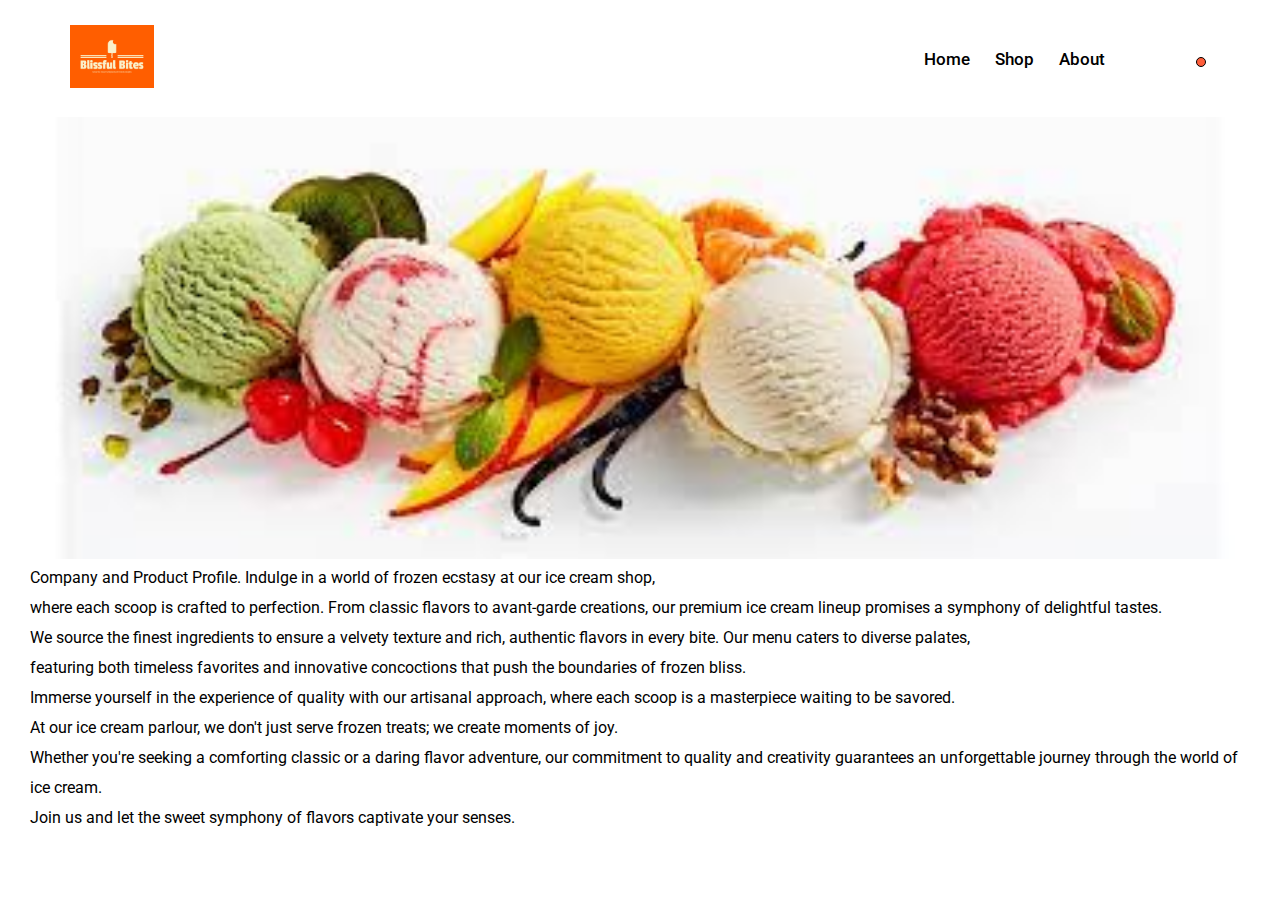
<file: about.html>
<!DOCTYPE html>
<html lang="en">
<head>
    <meta charset="UTF-8">
    <meta name="viewport" content="width=device-width, initial-scale=1.0">
    <title>Blissful Bites</title>
    <link rel="stylesheet" href="css/styles.css">
</head>
<body>
       <!-- ====== Header ====== -->
       <header class="header">
        <!-- ====== Navigation ====== -->
        <nav class="navbar">
          <div class="row container d-flex">
            <div class="logo">
              <img src="logo.png" alt="" width="10%"/>
            </div>
  
            <div class="nav-list d-flex">
              <a href="index.html">Home</a>
              <a href="shop/shop.html">Shop</a>
              <a href="about.html">About</a>
              <div class="close">
                <i class="bx bx-x"></i>
              </div>
              <a class="user-link">Login</a>
            </div>
  
            <div class="icons d-flex">
              <div class="icon d-flex"><i class="bx bx-search"></i></div>
              <div class="icon user-icon d-flex">
                <i class="bx bx-user"></i>
              </div>
              <div class="icon d-flex">
                <i class="bx bx-bell"></i>
                <span></span>
              </div>
            </div>
  
            <!-- Hamburger -->
            <div class="hamburger">
              <i class="bx bx-menu-alt-right"></i>
            </div>
          </div>
        </nav>
  
        <!-- ====== Hero Area ====== -->
        <div class="hero">
            <img src="images/bannerice.jpg" alt="" width="100%">
          <p>Company and Product Profile. 

            Indulge in a world of frozen ecstasy at our ice cream shop, <br>where each scoop is crafted to perfection. From classic flavors to avant-garde creations, our premium ice cream lineup promises a symphony of delightful tastes.<br>
             We source the finest ingredients to ensure a velvety texture and rich, authentic flavors in every bite.
            Our menu caters to diverse palates,<br> featuring both timeless favorites and innovative concoctions that push the boundaries of frozen bliss.<br> Immerse yourself in the experience of quality with our artisanal approach, where each scoop is a masterpiece waiting to be savored.
            <br>At our ice cream parlour, we don't just serve frozen treats; we create moments of joy. <br>Whether you're seeking a comforting classic or a daring flavor adventure, our commitment to quality and creativity guarantees an unforgettable journey through the world of ice cream. <br>Join us and let the sweet symphony of flavors captivate your senses.</p>
        </div>
      </header>
</body>
</html>
</file>
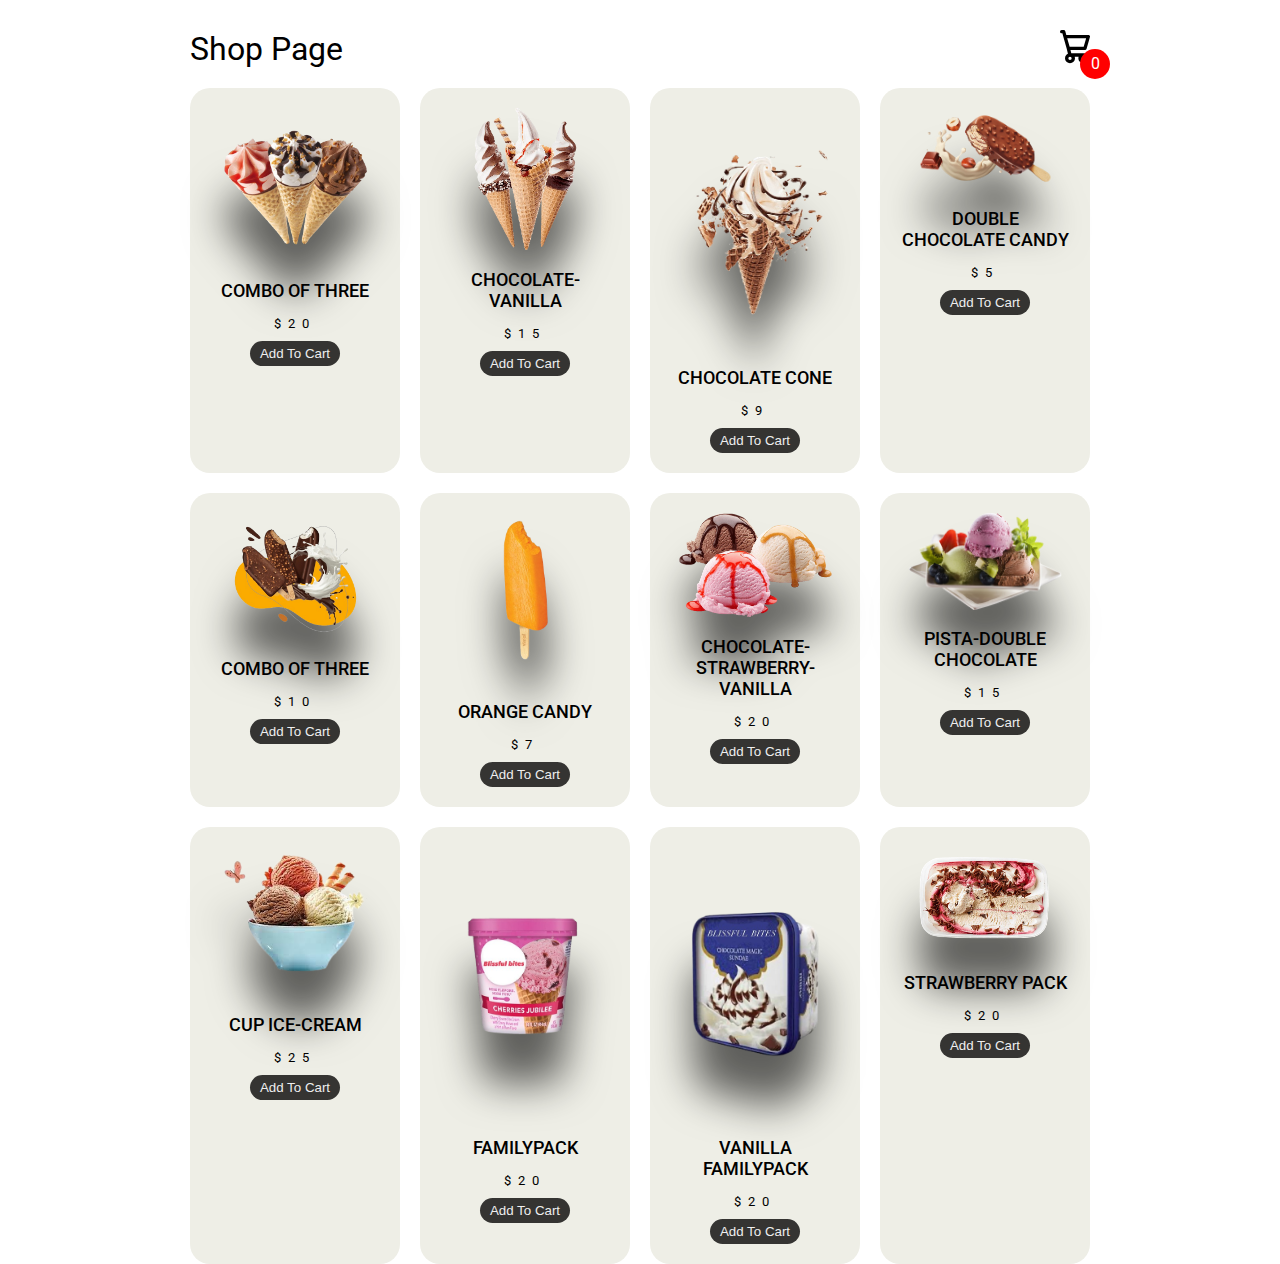
<file: shop/shop.html>
<!DOCTYPE html>
<html lang="en">
<head>
    <meta charset="UTF-8">
    <meta name="viewport" content="width=device-width, initial-scale=1.0">
    <title>Document</title>
    <link rel="stylesheet" href="style.css">
</head>
<body class="">
    
    <div class="container">
        <header>
            <div class="title">Shop Page</div>
            <div class="icon-cart">
                <svg aria-hidden="true" xmlns="http://www.w3.org/2000/svg" fill="none" viewBox="0 0 18 20">
                    <path stroke="currentColor" stroke-linecap="round" stroke-linejoin="round" stroke-width="2" d="M6 15a2 2 0 1 0 0 4 2 2 0 0 0 0-4Zm0 0h8m-8 0-1-4m9 4a2 2 0 1 0 0 4 2 2 0 0 0 0-4Zm-9-4h10l2-7H3m2 7L3 4m0 0-.792-3H1"/>
                </svg>
                <span>0</span>
            </div>
        </header>
        <div class="listProduct">

        </div>
    </div>
    <div class="cartTab">
        <h1>Shopping Cart</h1>
        <div class="listCart">
            
        </div>
        <div class="btn">
            <button class="close">CLOSE</button>
            <button class="checkOut">Check Out</button>
        </div>
    </div>

    <script src="app.js"></script>
</body>
</html>
</file>
<file: css/styles.css>
@charset "UTF-8";
/* ========== Google Fonts =========== */
@import url("https://fonts.googleapis.com/css2?family=Roboto:wght@300;400;500;700&display=swap");
@import url("https://fonts.googleapis.com/css2?family=Aclonica&display=swap");
/* ========== CSS Variables =========== */
:root {
  --primary-color: #ff5e3a;
  --default-color: #4f5665;
  --black-color: #000;
  --grey-color: #f0f0f0;
  --white-color: #fff;
  --lightpink: #ffcce0;
  --blue: #1a1aff;
  --custom: #1a1aff;
  --color: #4d4d4d;
  --lightblue: #ccccff;
  --box-shadow-1: 0 5px 15px rgba(0, 0, 0, 0.1);
  --box-shadow-2: 0 5px 15px rgba(255, 94, 58, 0.2);
  --gradient: linear-gradient(to bottom, #fccb90, #ff9a9e);
  --btn-gradient: linear-gradient(to bottom, #ff5151 50%, #ff5e3a);
}

*,
*::after,
*::before {
  box-sizing: inherit;
  margin: 0;
  padding: 0;
  border: none;
  outline: none;
}

html {
  font-size: 62.5%;
  box-sizing: border-box;
}

body {
  font-family: "Roboto", sans-serif;
  font-size: 1.6rem;
  font-weight: 400;
  color: var(--black-color);
  background-color: var(--white-color);
}

h1,
h2,
h3,
h4 {
  color: var(--black-color);
  line-height: 1.2;
  font-weight: 500;
}

a {
  text-decoration: none;
  color: inherit;
}

li {
  list-style-type: none;
}

section {
  padding: 5rem 0 5rem;
  overflow: hidden;
}

p {
  line-height: 3rem;
}

img {
  max-width: 100%;
  height: auto;
}

/* ========== Custom Classes =========== */
.container {
  max-width: 120rem;
  padding: 0 3rem;
  margin: auto;
}

@media (min-width: 1600px) {
  .container {
    max-width: 160rem;
  }
}
@media (max-width: 567px) {
  .container {
    padding: 0 1rem;
  }
}
.d-flex {
  display: flex;
  align-items: center;
}

/* ========== Header =========== */
.header {
  margin-bottom: 4rem;
}
.header .navbar {
  padding: 2.5rem 0;
  position: relative;
  z-index: 1;
}
.header .navbar .row {
  justify-content: space-between;
}
.header .navbar .row .nav-list a {
  display: inline-block;
  padding: 1rem;
  font-size: 1.7rem;
  font-weight: 500;
  color: var(--black-color);
}
.header .navbar .row .nav-list a.user-link {
  display: none;
}
.header .navbar .row .nav-list a:not(:last-child) {
  margin-right: 0.5rem;
}
.header .navbar .row .nav-list a:hover {
  color: var(--primary-color);
}
.header .navbar .row .icons .icon {
  font-size: 2.2rem;
  padding: 0.5rem;
  color: var(--black-color);
  cursor: pointer;
  justify-content: center;
  position: relative;
}
.header .navbar .row .icons .icon:not(:last-child) {
  margin-right: 3rem;
}
.header .navbar .row .icons .icon span {
  display: block;
  width: 1rem;
  height: 1rem;
  background-color: var(--primary-color);
  border: 1px solid var(--black-color);
  position: absolute;
  top: 0.3rem;
  right: 0.4rem;
  border-radius: 50%;
}
.header .navbar .row .icons .icon:hover {
  background-color: #f4f4f4;
}
.header .hamburger,
.header .close {
  display: none;
}
@media (min-width: 1600px) {
  .header .header .navbar {
    padding: 4rem 0;
  }
}
@media (max-width: 768px) {
  .header .navbar .row .icons {
    display: none;
  }
  .header .navbar .row .nav-list {
    position: fixed;
    top: 0;
    right: -100%;
    width: 100%;
    max-width: 35rem;
    height: 100%;
    background-color: var(--white-color);
    z-index: 1000;
    flex-direction: column;
    align-items: flex-start;
    padding: 4rem 1rem;
    transition: 0.5s;
  }
  .header .navbar .row .nav-list a {
    font-size: 1.8rem;
  }
  .header .navbar .row .nav-list a:not(:last-child) {
    margin: 0 0 1rem 0;
  }
  .header .navbar .row .nav-list .close {
    display: block;
    position: absolute;
    top: 2.5rem;
    right: 2.5rem;
    color: var(--black-color);
    font-size: 3rem;
  }
  .header .navbar .row .nav-list.show {
    right: 0;
  }
  .header .navbar .row .hamburger {
    display: block;
    font-size: 3rem;
    color: var(--black-color);
  }
}

/* ========== Hero Area =========== */
.header .hero {
  height: 80vh;
  margin: 0 3rem;
}
.header .hero .row {
  height: 100%;
  background: url("../images/bg.svg") center/cover no-repeat fixed;
  border-radius: 2rem;
  position: relative;
}
.header .hero .row .col {
  margin-left: 5rem;
}
.header .hero .row .col .subtitle {
  display: block;
  font-size: 1.8rem;
  margin-bottom: 4rem;
}
.header .hero .row .col h1 {
  font-family: "Aclonica", sans-serif;
  font-size: 13rem;
  line-height: 1;
}
.header .hero .row .col h1 .i {
  color: var(--primary-color);
  position: relative;
}
.header .hero .row .col h1 .i:before {
  content: "ı";
  position: absolute;
  color: var(--black-color);
}
.header .hero .row .col p {
  font-size: 2rem;
  margin-bottom: 6rem;
}
.header .hero .row .col .btn {
  display: inline-block;
  padding: 1.5rem 6rem;
  border-radius: 1rem;
  color: var(--white-color);
  font-weight: 500;
  font-size: 1.8rem;
  background: var(--btn-gradient);
  box-shadow: var(--box-shadow-1);
}
.header .hero .row img {
  position: absolute;
  right: 0;
  bottom: 0;
}

@media (max-width: 1600px) {
  .header .hero .row img {
    width: 40rem;
  }
}
@media (max-width: 1200px) {
  .header .hero .row .col h1 {
    font-size: 8rem;
  }
}
@media (max-width: 768px) {
  .header .hero .row .col {
    position: absolute;
    top: 10%;
    margin-left: 0;
  }
  .header .hero .row .col .subtitle {
    font-size: 1.6rem;
  }
  .header .hero .row .col h1 {
    font-size: 7rem;
  }
  .header .hero .row .col p {
    font-size: 1.6rem;
  }
  .header .hero .row .col .btn {
    padding: 1.2rem 4rem;
  }
  .header .hero .row img {
    width: 40rem;
  }
}
@media (max-width: 567px) {
  .header .hero {
    height: 100vh;
    margin: 0 1rem;
  }
  .header .hero .row .col .subtitle {
    font-size: 1.6rem;
    margin-bottom: 1.5rem;
  }
  .header .hero .row .col h1 {
    font-size: 7rem;
  }
  .header .hero .row .col p {
    font-size: 1.6rem;
    margin-bottom: 2rem;
  }
  .header .hero .row .col .btn {
    padding: 1.2rem 4rem;
  }
  .header .hero .row img {
    width: 25rem;
  }
}
/* ========== Collection =========== */
.section .title {
  text-align: center;
  margin-bottom: 5rem;
}
.section .title span {
  display: inline-block;
  border-bottom: 3px solid var(--primary-color);
  padding-bottom: 0.5rem;
  margin-bottom: 2rem;
  position: relative;
}
.section .title span::before {
  content: "";
  position: absolute;
  bottom: -0.7rem;
  right: 2rem;
  width: 1rem;
  height: 1rem;
  border-radius: 50%;
  background-color: var(--primary-color);
}
.section .title h2 {
  font-size: 2.4rem;
}

.collection .filters {
  justify-content: center;
  margin-bottom: 7rem;
}
.collection .filters div {
  padding: 1.7rem 4rem;
  color: var(--default-color);
  font-size: 1.7rem;
  border-radius: 0.8rem;
  box-shadow: var(--box-shadow-1);
  cursor: pointer;
}
.collection .filters div:not(:last-child) {
  margin-right: 4rem;
}
.collection .filters div:hover,
.collection .filters div.active {
  background: var(--gradient);
  color: var(--white-color);
  box-shadow: var(--box-shadow-2);
}
.collection .products .swiper-wrapper {
  padding: 0 0 1.5rem;
}
.collection .products .product {
  border-radius: 2.5rem;
  box-shadow: var(--box-shadow-1);
  overflow: hidden;
}
.collection .products .product .top {
  background: var(--gradient);
  height: 30rem;
  justify-content: center;
  position: relative;
}
.collection .products .product .top img {
  height: 25rem;
}
.collection .products .product .top .icon {
  position: absolute;
  top: 2rem;
  right: 2rem;
  width: 4rem;
  height: 4rem;
  background-color: var(--primary-color);
  color: var(--white-color);
  border-radius: 50%;
  font-size: 2.5rem;
  justify-content: center;
  cursor: pointer;
  opacity: 0;
  visibility: hidden;
  transition: 0.3s;
}
.collection .products .product .top:hover .icon {
  opacity: 1;
  visibility: visible;
}
.collection .products .product .bottom {
  padding: 2.5rem 2rem;
}
.collection .products .product .bottom h4 {
  font-size: 1.8rem;
  width: 85%;
  height: 5rem;
  margin-bottom: 1.5rem;
}
.collection .products .product .bottom .d-flex {
  justify-content: space-between;
}
.collection .products .product .bottom .price {
  color: var(--white-color);
  background-color: var(--primary-color);
  border-radius: 1rem;
  padding: 0.5rem 2rem;
}
.collection .products .product .bottom .rating {
  color: var(--primary-color);
}
.collection .products .product .bottom .rating i:not(:last-child) {
  margin-right: 0.3rem;
}
.collection .products .pagination {
  text-align: center;
  margin-top: 3rem;
}
.collection .products .pagination .swiper-pagination-bullet {
  background-color: var(--primary-color);
  height: 1rem;
  width: 1rem;
}
.collection .products .pagination .swiper-pagination-bullet-active {
  width: 3rem;
  border-radius: 1.5rem;
}

@media (min-width: 1600px) {
  .collection .products .product .top {
    height: 35rem;
  }
}
@media (max-width: 768px) {
  .collection .filters {
    margin-bottom: 7rem;
  }
  .collection .filters div {
    padding: 1.2rem 2.5rem;
    font-size: 1.6rem;
  }
  .collection .filters div:not(:last-child) {
    margin-right: 2rem;
  }
}
@media (max-width: 567px) {
  .collection .filters {
    flex-wrap: wrap;
  }
  .collection .filters div {
    padding: 0.7rem 1rem;
    font-size: 1.5rem;
    margin-bottom: 1rem;
  }
  .collection .filters div:not(:last-child) {
    margin-right: 1rem;
  }
}
/* ========== Arrivals =========== */
.new-arrival .row {
  display: grid;
}
.new-arrival .row .col {
  position: relative;
  padding: 1rem;
}
.new-arrival .row .col img {
  width: 100%;
  height: 100%;
  object-fit: cover;
}
.new-arrival .row .col-1,
.new-arrival .row .col-2 {
  grid-column: 1;
}
.new-arrival .row .col-3 {
  grid-column: 2;
  grid-row: 1 / span 2;
}
.new-arrival .row .col h3 {
  position: absolute;
  bottom: 10%;
  left: 5%;
  color: var(--white-color);
  font-size: 2rem;
  line-height: 3.5rem;
}
.new-arrival .row .col h3 span {
  display: block;
  margin-top: 3rem;
}

@media (max-width: 967px) {
  .new-arrival .row .col h3 {
    font-size: 1.6rem;
    line-height: 2.5rem;
  }
}
@media (max-width: 768px) {
  .new-arrival .row {
    display: block;
  }
  .new-arrival .row .col h3 {
    bottom: 15%;
    font-size: 1.5rem;
    line-height: 2rem;
  }
}
/* ========== Categories Product =========== */
.categories .products {
  display: grid;
  grid-template-columns: repeat(auto-fit, minmax(30rem, 1fr));
  gap: 7rem 4rem;
  padding-top: 4rem;
}
.categories .product {
  border-radius: 2.5rem;
  border: 1px solid rgba(144, 144, 144, 0.25);
  overflow: hidden;
  transition: 0.3s;
}
.categories .product .top {
  background: var(--grey-color);
  height: 30rem;
  justify-content: center;
  position: relative;
  transition: 0.3s;
}
.categories .product .top img {
  height: 23rem;
}
.categories .product .top .icon {
  position: absolute;
  top: 2rem;
  right: 2rem;
  width: 4rem;
  height: 4rem;
  background-color: var(--primary-color);
  color: var(--white-color);
  border-radius: 50%;
  font-size: 2.5rem;
  justify-content: center;
  cursor: pointer;
  opacity: 0;
  visibility: hidden;
  transition: 0.3s;
}
.categories .product .bottom {
  padding: 2.5rem 2rem;
  background-color: var(--white-color);
}
.categories .product .bottom h4 {
  font-size: 1.7rem;
  height: 5rem;
  transition: 0.3s;
}
.categories .product .bottom .d-flex {
  justify-content: space-between;
}
.categories .product .bottom .d-flex:first-child {
  margin-bottom: 1.5rem;
  align-items: flex-start;
}
.categories .product .bottom .cart-btn {
  color: var(--white-color);
  background-color: var(--primary-color);
  border-radius: 1rem;
  padding: 0.8rem 1rem;
  white-space: nowrap;
  visibility: hidden;
  opacity: 0;
  transition: 0.3s;
}
.categories .product .bottom .price {
  color: #909090;
  font-weight: 500;
}
.categories .product .bottom .rating {
  color: var(--primary-color);
}
.categories .product .bottom .rating i:not(:last-child) {
  margin-right: 0.3rem;
}
.categories .product:hover {
  border: none;
  transform: scale(1.1);
  box-shadow: var(--box-shadow-1);
}
.categories .product:hover .top {
  background: var(--gradient);
}
.categories .product:hover .top .icon {
  opacity: 1;
  visibility: visible;
}
.categories .product:hover .cart-btn {
  opacity: 1;
}
.categories .button {
  justify-content: center;
  margin-top: 8rem;
}
.categories .button .btn {
  display: inline-block;
  padding: 1.5rem 6rem;
  border-radius: 1rem;
  color: var(--white-color);
  font-weight: 500;
  font-size: 1.8rem;
  background: var(--btn-gradient);
  box-shadow: var(--box-shadow-1);
  cursor: pointer;
}

/* ========== Statistics =========== */
.statistics {
  padding: 10rem 0 10rem;
  background: linear-gradient(
    to bottom,
    rgba(252, 203, 144, 0.15),
    rgba(255, 185, 188, 0.1)
  );
}
.statistics .title {
  margin-bottom: 10rem;
}
.statistics .row {
  display: grid;
  grid-template-columns: repeat(auto-fit, minmax(25rem, 1fr));
  gap: 3rem;
}
.statistics .row .col {
  display: flex;
  align-items: center;
  flex-direction: column;
  text-align: center;
}
.statistics .row .col .icon {
  display: flex;
  align-items: center;
  justify-content: center;
  width: 11rem;
  height: 11rem;
  font-size: 4rem;
  background: var(--white-color);
  border-radius: 1rem;
  box-shadow: var(--box-shadow-1);
  color: var(--primary-color);
  margin-bottom: 6rem;
}
.statistics .row .col .icon:hover {
  background-color: var(--primary-color);
  color: var(--white-color);
  box-shadow: var(--box-shadow-2);
}
.statistics .row .col h3 {
  margin-bottom: 1.2rem;
}
.statistics .row .col p {
  color: var(--default-color);
}

@media (max-width: 768px) {
  .statistics .row .col .icon {
    width: 8rem;
    height: 8rem;
    font-size: 3rem;
  }
  .statistics .row .col p {
    width: 80%;
    margin: 0 auto;
  }
}
/* ========== Blog =========== */
.blog .title {
  margin-bottom: 7rem;
}
.blog .row {
  display: grid;
  grid-template-columns: repeat(auto-fit, minmax(30rem, 1fr));
  gap: 4rem;
}
.blog .row .col {
  border-radius: 2.5rem;
  overflow: hidden;
  box-shadow: var(--box-shadow-1);
}
.blog .row .col .top {
  height: 45rem;
}
.blog .row .col .top img {
  height: 100%;
  object-fit: cover;
}
.blog .row .col .bottom {
  text-align: center;
  padding: 3rem 0;
}
.blog .row .col .bottom h3 {
  color: var(--primary-color);
  margin-bottom: 1rem;
  font-size: 1.8rem;
}
.blog .row .col .bottom h4 {
  max-width: 50%;
  margin: 0 auto 1rem;
  font-size: 1.5rem;
  line-height: 1.5;
}
.blog .row .col .bottom span {
  color: #909090;
  font-size: 1.5rem;
}

@media (max-width: 1600px) {
  .blog .row .col .top {
    height: 30rem;
  }
  .blog .row .col .bottom h4 {
    max-width: 85%;
  }
}
/* ========== Footer =========== */
.footer {
  background-color: rgba(252, 203, 144, 0.15);
  padding: 10rem 3rem 10rem;
  margin-top: 7rem;
}
.footer .row {
  display: grid;
  grid-template-columns: 1fr 2fr;
  gap: 3rem;
}
.footer .row .col .logo {
  margin-bottom: 2.5rem;
}
.footer .row .col:first-child p {
  margin-bottom: 2rem;
  color: #4f5665;
  font-size: 1.7rem;
}
.footer .row .col .icons {
  margin-bottom: 2rem;
}
.footer .row .col .icon {
  color: var(--white-color);
  justify-content: center;
  height: 4rem;
  width: 4rem;
  font-size: 2.5rem;
  border-radius: 50%;
  background-color: var(--primary-color);
  cursor: pointer;
}
.footer .row .col .icon:not(:last-child) {
  margin-right: 1rem;
}
.footer .row .col:first-child .color {
  color: var(--primary-color);
}
.footer .row .col:last-child {
  display: grid;
  grid-template-columns: repeat(4, 1fr);
}
.footer .row .col:last-child div {
  display: flex;
  flex-direction: column;
}
.footer .row .col:last-child div a {
  font-size: 1.7rem;
  padding: 0.5rem;
  margin-bottom: 1rem;
  color: #4f5665;
}
.footer .row .col:last-child h4 {
  font-size: 2rem;
  font-weight: 500;
  margin-bottom: 2.5rem;
}
.footer .row .col:last-child .d-flex {
  flex-direction: row;
  margin-bottom: 2rem;
}
.footer .row .col:last-child .d-flex .icon {
  display: flex;
  align-items: center;
  justify-content: center;
  font-size: 1.5rem;
  width: auto;
  height: auto;
  padding: 0.7rem;
}
.footer .row .col:last-child .d-flex span {
  font-size: 1.8rem;
  color: #4f5665;
}

@media (max-width: 1200px) {
  .footer .col:first-child {
    display: none;
  }

  .footer .row {
    display: block;
  }
}
@media (max-width: 768px) {
  .footer .row .col:last-child {
    grid-template-columns: 1fr;
    gap: 3rem 0;
  }
}
/* ========== User Form =========== */
.icon img {
  width: 20px;
}

.user-form {
  position: fixed;
  top: 50%;
  left: 50%;
  min-height: 100vh;
  width: 100%;
  background-color: var(--lightblue);
  display: flex;
  align-items: center;
  justify-content: center;
  transition: 0.5;
  z-index: 10000;
  transform: translate(-50%, -50%) scale(0);
  opacity: 0;
  visibility: hidden;
  transition: all 500ms ease-in-out;
  /* Functionality */
}
.user-form.active {
  background-color: var(--lightpink);
}
.user-form.show {
  transform: translate(-50%, -50%) scale(1);
  opacity: 1;
  visibility: visible;
}
.user-form .close-form {
  position: absolute;
  top: 10%;
  right: 10%;
  background-color: var(--white-color);
  color: var(--custom);
  justify-content: center;
  border-radius: 50%;
  padding: 1rem;
  font-size: 2.3rem;
  cursor: pointer;
}
.user-form .container {
  position: relative;
  width: 900px;
  height: 500px;
  background-color: white;
  box-shadow: 0 10px 40px rgba(0, 0, 0, 0.2);
  overflow: hidden;
}
.user-form .user {
  position: absolute;
  top: 0;
  left: 0;
  width: 100%;
  height: 100%;
  display: flex;
}
.user-form .img-box {
  position: relative;
  width: 50%;
  height: 100%;
  transition: all 500ms ease-in-out;
}
.user-form .img-box img {
  object-fit: cover;
  position: absolute;
  top: 0;
  left: 0;
  height: 100%;
}
.user-form .form-box {
  position: relative;
  width: 50%;
  height: 100%;
  background-color: white;
  transition: 500ms ease-in-out;
}
.user-form .form-box .top {
  position: absolute;
  top: 14px;
  right: 14px;
}
.user-form .form-box .top p {
  font-size: 13px;
}
.user-form .form-box .top span {
  color: var(--custom);
  cursor: pointer;
}
.user-form form {
  position: absolute;
  top: 55%;
  left: 50%;
  width: 100%;
  max-width: 300px;
  transform: translate(-50%, -50%);
  display: flex;
  flex-direction: column;
  justify-content: space-between;
}
.user-form form .form-control:first-child {
  text-align: center;
}
.user-form form .form-control:first-child input {
  font-family: "Poppins", sans-serif;
  border-radius: 5px;
  border: 1px solid #ddd;
  padding: 10px 0;
  margin-bottom: 10px;
  text-indent: 16px;
  width: 100%;
  color: var(--color);
  outline: none;
}
.user-form form .form-control:first-child input[type="submit"] {
  display: block;
  text-align: center;
  width: 100%;
  border: none;
  outline: none;
  cursor: pointer;
  background-color: var(--custom);
  color: white;
  transition: 0.5s;
}
.user-form form .form-control:first-child input[type="submit"]:hover {
  background-color: var(--lightblue);
}
.user-form form .form-control:first-child h2 {
  width: 100%;
  font-weight: 400;
  font-size: 26px;
}
.user-form form .form-control:first-child p {
  font-size: 15px;
  margin-bottom: 20px;
}
.user-form form .form-control:first-child span {
  font-size: 13px;
  display: block;
  text-align: right;
  margin-bottom: 20px;
}
.user-form form .form-control:first-child div {
  position: relative;
}
.user-form form .form-control:first-child .icon {
  position: absolute;
  top: 50%;
  transform: translateY(-50%);
  right: 1rem;
  cursor: pointer;
}
.user-form form .form-control:last-child {
  text-align: center;
}
.user-form form .form-control:last-child p {
  position: relative;
  display: inline-block;
  font-size: 14px;
}
.user-form form .form-control:last-child p::after {
  content: "";
  position: absolute;
  right: -50px;
  top: 50%;
  transform: translateY(-50%);
  width: 40px;
  height: 2px;
  background-color: #ddd;
}
.user-form form .form-control:last-child p::before {
  content: "";
  position: absolute;
  left: -50px;
  top: 50%;
  transform: translateY(-50%);
  width: 40px;
  height: 2px;
  background-color: #ddd;
}
.user-form form .form-control:last-child .icons {
  display: flex;
  align-items: center;
  justify-content: center;
  margin-top: 20px;
}
.user-form form .form-control:last-child .icons .icon {
  cursor: pointer;
}
.user-form form .form-control:last-child .icons .icon:not(:last-child) {
  margin-right: 15px;
}
.user-form .container .signup {
  pointer-events: none;
}
.user-form .container .signup .form-box {
  top: 100%;
}
.user-form .container .signup .img-box {
  top: -100%;
}
.user-form .container.active .signup {
  pointer-events: initial;
}
.user-form .container.active .signup .form-box {
  top: 0;
}
.user-form .container.active .signup .img-box {
  top: 0;
}
.user-form .container .login .form-box {
  top: 0;
}
.user-form .container .login .img-box {
  top: 0;
}
.user-form .container.active .login .form-box {
  top: 100%;
}
.user-form .container.active .login .img-box {
  top: -100%;
}

@media (max-width: 996px) {
  .user-form .container {
    max-width: 400px;
  }
  .user-form .container .img-box {
    display: none;
  }
  .user-form .container .form-box {
    width: 100%;
  }
  .user-form .container.active .login .form-box {
    top: -100%;
  }
}
@media (max-width: 567px) {
  .header .navbar .row .nav-list a.user-link {
    display: block;
  }

  .user-form {
    padding: 0;
  }
  .user-form .close-form {
    top: 10px;
    right: 10px;
    padding: 0.7rem;
    font-size: 2.3rem;
  }
}

/*# sourceMappingURL=styles.css.map */
</file>
<file: shop/style.css>
@import url("https://fonts.googleapis.com/css2?family=Roboto:wght@300;400;500;700&display=swap");
@import url("https://fonts.googleapis.com/css2?family=Aclonica&display=swap");
body{
    margin: 0;
    font-family: "Roboto", sans-serif;
}
.container{
    width: 900px;
    margin: auto;
    max-width: 90vw;
    text-align: center;
    padding-top: 10px;
    transition: transform .5s;
}
svg{
    width: 30px;
}
header{
    display: flex;
    justify-content: space-between;
    align-items: center;
    padding: 20px 0;
}
.icon-cart{
    position: relative;
}
.icon-cart span{
    position: absolute;
    background-color: red;
    width: 30px;
    height: 30px;
    display: flex;
    justify-content: center;
    align-items: center;
    border-radius: 50%;
    color: #fff;
    top: 50%;
    right: -20px;
}
.title{
    font-size: xx-large;
}
.listProduct .item img{
    width: 90%;
    filter: drop-shadow(0 50px 20px #0009);
}
.listProduct{
    display: grid;
    grid-template-columns: repeat(4, 1fr);
    gap: 20px;
}
.listProduct .item{
    background-color: #EEEEE6;
    padding: 20px;
    border-radius: 20px;
}
.listProduct .item h2{
    font-weight: 500;
    font-size: large;
}
.listProduct .item .price{
    letter-spacing: 7px;
    font-size: small;
}
.listProduct .item button{
    background-color: #353432;
    color: #eee;
    border: none;
    padding: 5px 10px;
    margin-top: 10px;
    border-radius: 20px;
}

/* cart */
.cartTab{
    width: 400px;
    background-color: #353432;
    color: #eee;
    position: fixed;
    top: 0;
    right: -400px;
    bottom: 0;
    display: grid;
    grid-template-rows: 70px 1fr 70px;
    transition: .5s;
}
body.showCart .cartTab{
    right: 0;
}
body.showCart .container{
    transform: translateX(-250px);
}
.cartTab h1{
    padding: 20px;
    margin: 0;
    font-weight: 300;
}
.cartTab .btn{
    display: grid;
    grid-template-columns: repeat(2, 1fr);
}
.cartTab button{
    background-color: #E8BC0E;
    border: none;
    font-family: Poppins;
    font-weight: 500;
    cursor: pointer;
}
.cartTab .close{
    background-color: #eee;
}
.listCart .item img{
    width: 100%;
}
.listCart .item{
    display: grid;
    grid-template-columns: 70px 150px 50px 1fr;
    gap: 10px;
    text-align: center;
    align-items: center;
}
.listCart .quantity span{
    display: inline-block;
    width: 25px;
    height: 25px;
    background-color: #eee;
    border-radius: 50%;
    color: #555;
    cursor: pointer;
}
.listCart .quantity span:nth-child(2){
    background-color: transparent;
    color: #eee;
    cursor: auto;
}
.listCart .item:nth-child(even){
    background-color: #eee1;
}
.listCart{
    overflow: auto;
}
.listCart::-webkit-scrollbar{
    width: 0;
}
@media only screen and (max-width: 992px) {
    .listProduct{
        grid-template-columns: repeat(3, 1fr);
    }
}


/* mobile */
@media only screen and (max-width: 768px) {
    .listProduct{
        grid-template-columns: repeat(2, 1fr);
    }
}
</file>
